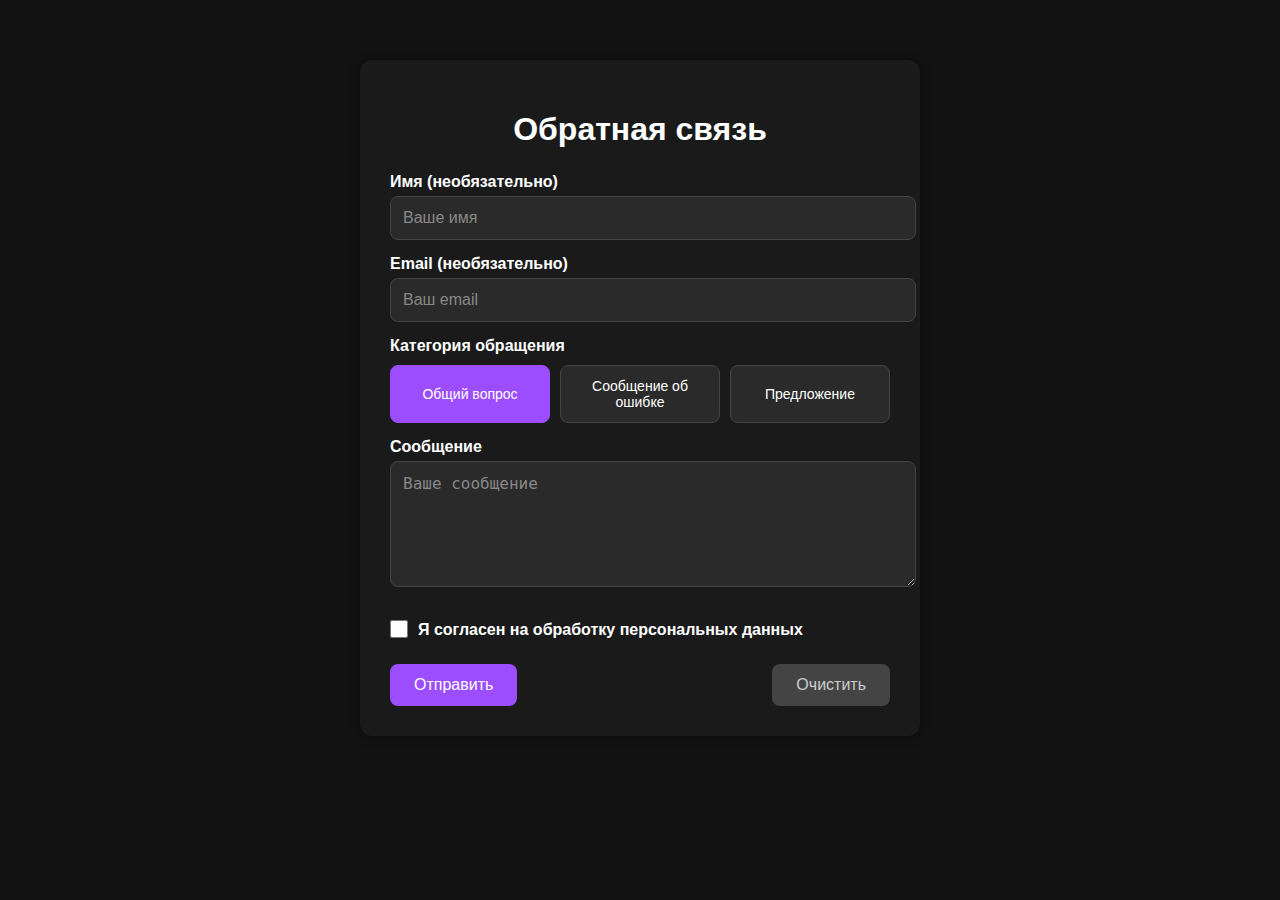
<file: Тестовое Канаев/index.html>
<!DOCTYPE html>
<html lang="ru">
<head>
  <meta charset="UTF-8" />
  <meta name="viewport" content="width=device-width, initial-scale=1.0" />
  <title>Форма обратной связи</title>
  <link rel="stylesheet" href="style.css" />
</head>
<body>
  <div class="form-container">
    <h1>Обратная связь</h1>
    <form id="feedbackForm">
      <label for="name">Имя (необязательно)</label>
      <input type="text" id="name" name="name" placeholder="Ваше имя" />

      <label for="email">Email (необязательно)</label>
      <input type="email" id="email" name="email" placeholder="Ваш email" />

      <label>Категория обращения</label>
      <div class="category-buttons">
        <button type="button" class="category-btn active" data-value="general">Общий вопрос</button>
        <button type="button" class="category-btn" data-value="bug">Сообщение об ошибке</button>
        <button type="button" class="category-btn" data-value="suggestion">Предложение</button>
      </div>
      <input type="hidden" id="category" name="category" value="general" />

      <label for="message">Сообщение</label>
      <textarea id="message" name="message" placeholder="Ваше сообщение" required></textarea>

      <div class="checkbox">
        <input type="checkbox" id="consent" name="consent" required />
        <label for="consent">Я согласен на обработку персональных данных</label>
      </div>

      <div class="form-buttons">
        <button type="submit" class="submit-btn">Отправить</button>
        <button type="reset" class="reset-btn">Очистить</button>
      </div>
    </form>
  </div>

  <script>
    // Логика выбора категории
    const categoryButtons = document.querySelectorAll('.category-btn');
    const categoryInput = document.getElementById('category');

    categoryButtons.forEach(button => {
      button.addEventListener('click', () => {
        categoryButtons.forEach(btn => btn.classList.remove('active'));
        button.classList.add('active');
        categoryInput.value = button.dataset.value;
      });
    });
  </script>
</body>
</html>
</file>
<file: Тестовое Канаев/style.css>
/* Общие стили */
body {
  background-color: #121212;
  font-family: Arial, sans-serif;
  color: #FFFFFF;
  margin: 0;
  padding: 0;
}

.form-container {
  max-width: 500px;
  margin: 60px auto;
  padding: 30px;
  background-color: #1A1A1A;
  border-radius: 12px;
  box-shadow: 0 0 10px rgba(0,0,0,0.5);
}

h1 {
  text-align: center;
  color: #FFFFFF;
  margin-bottom: 25px;
}

label {
  display: block;
  margin-top: 15px;
  margin-bottom: 5px;
  font-weight: 600;
}

input[type="text"],
input[type="email"],
textarea {
  width: 100%;
  padding: 12px;
  background-color: #2A2A2A;
  border: 1px solid #444;
  border-radius: 8px;
  color: #FFFFFF;
  font-size: 16px;
}

textarea {
  resize: vertical;
  min-height: 100px;
}

input::placeholder,
textarea::placeholder {
  color: #888888;
}

/* Категории */
.category-buttons {
  display: flex;
  gap: 10px;
  margin-top: 10px;
}

.category-btn {
  flex: 1;
  padding: 12px;
  background-color: #2A2A2A;
  border: 1px solid #444;
  border-radius: 8px;
  color: #FFFFFF;
  font-size: 14px;
  cursor: pointer;
  transition: background-color 0.3s ease;
}

.category-btn.active {
  background-color: #9B4DFF;
  border-color: #9B4DFF;
  color: #FFFFFF;
}

.category-btn:hover {
  background-color: #6B2DBF;
}

/* Чекбокс на одной линии */
.checkbox {
  display: flex;
  align-items: center; /* Центрируем по вертикали */
  gap: 10px;
  margin-top: 15px;
}

.checkbox input[type="checkbox"] {
  width: 18px;
  height: 18px;
  margin: 0;
  accent-color: #9B4DFF; /* Фиолетовый цвет как на сайте */
  position: relative;
  top: 4px; /* Чуть смещаем чекбокс вверх, чтобы выровнять с текстом */
}


/* Кнопки формы */
.form-buttons {
  display: flex;
  justify-content: space-between;
  margin-top: 20px;
}

button {
  padding: 12px 24px;
  font-size: 16px;
  border: none;
  border-radius: 8px;
  cursor: pointer;
  transition: background-color 0.3s ease;
}

.submit-btn {
  background-color: #9B4DFF;
  color: #FFFFFF;
}

.submit-btn:hover {
  background-color: #B566FF;
}

.reset-btn {
  background-color: #444444;
  color: #CCCCCC;
}

.reset-btn:hover {
  background-color: #555555;
}
</file>
